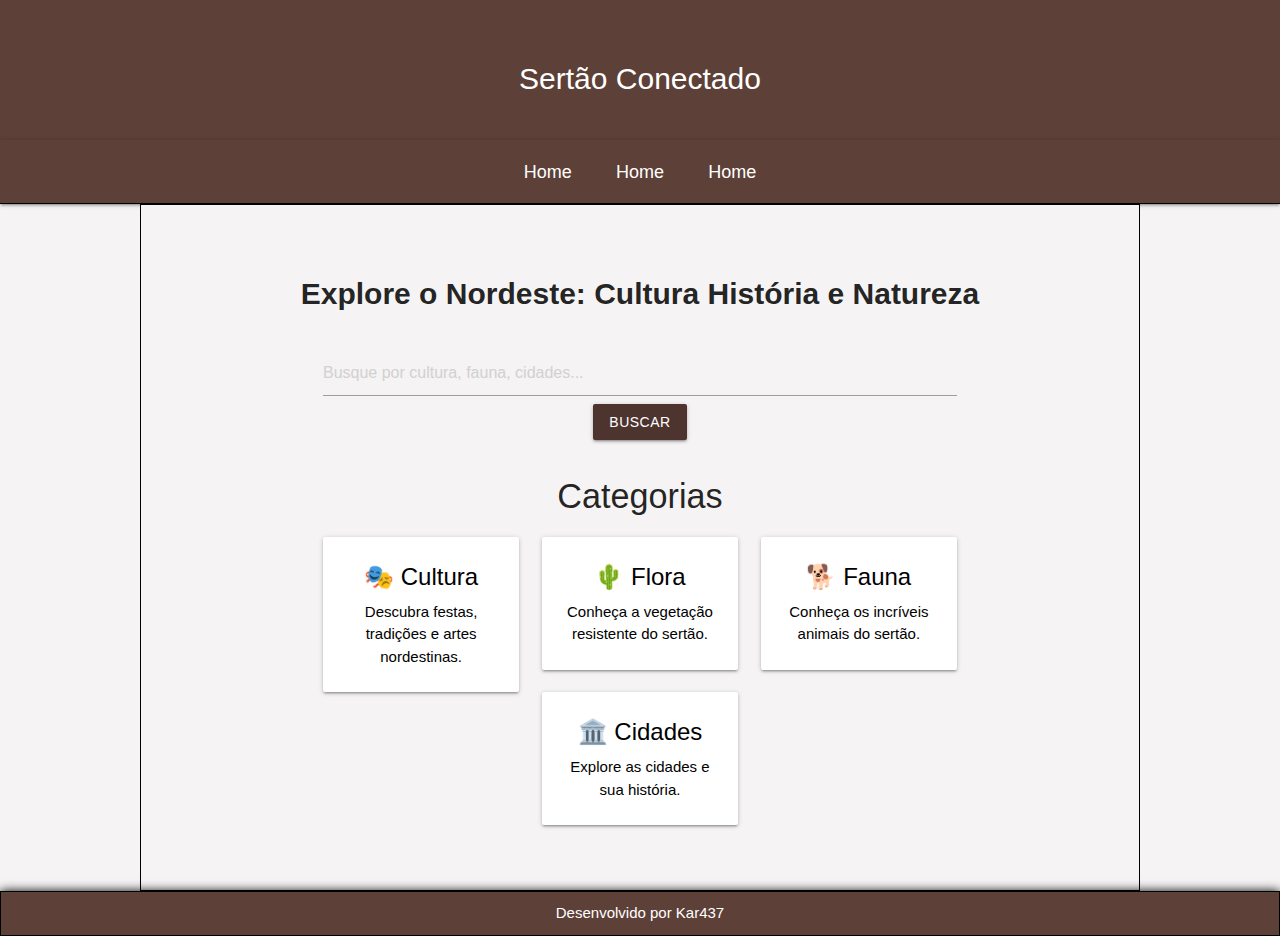
<file: index.html>
<!DOCTYPE html>
<html lang="pt-br">
<head>
    <meta charset="UTF-8">
    <meta name="viewport" content="width=device-width, initial-scale=1.0">

    <!-- Compiled and minified CSS -->
    <link rel="stylesheet" href="https://cdnjs.cloudflare.com/ajax/libs/materialize/1.0.0/css/materialize.min.css">  

    <title>Home</title>
    <link rel="stylesheet" href="style.css">
    <link rel="stylesheet" href="media-queries.css">
</head>
<body>
    <header>
        <h1>Sertão Conectado</h1>
    </header>
    <nav>
        <a href="#">Home</a>
        <a href="#">Home</a>
        <a href="#">Home</a>
    </nav>

    <main>
        <h1>Explore o Nordeste: Cultura História e Natureza</h1>

        <!-- Barra de Busca -->
    <div class="container">
        <div class="row">
            <div class="input-field col s12">
                <input type="text" id="search" placeholder="Busque por cultura, fauna, cidades...">
                <button class="btn waves-effect waves-light brown darken-3">Buscar</button>
            </div>
        </div>
    </div>



    
        <div class="container" id="categorias">
            <h4>Categorias</h4>

        
            
            <a href="categorias/cultura.html">
                <div class="row">
                    <div class="col s12 m4">
                        <div class="card">
                            <div class="card-content">
                                <span class="card-title">🎭 Cultura</span>
                                <p>Descubra festas, tradições e artes nordestinas.</p>
                            </div>
                        </div>
                    </div>
            </a>
   

            <a href="categorias/flora.html">
                <div class="col s12 m4">
                    <div class="card">
                        <div class="card-content">
                            <span class="card-title">🌵 Flora</span>
                            <p>Conheça a vegetação resistente do sertão.</p>
                        </div>
                    </div>
                </div>
            </a>

            <a href="categorias/fauna.html">
                <div class="col s12 m4">
                    <div class="card">
                        <div class="card-content">
                            <span class="card-title">🐕 Fauna</span>
                            <p>Conheça os incríveis animais do sertão.</p>
                        </div>
                    </div>
                </div>
            </a>

            <a href="categorias/cidades.html">
                <div class="col s12 m4">
                    <div class="card">
                        <div class="card-content">
                            <span class="card-title">🏛️ Cidades</span>
                            <p>Explore as cidades e sua história.</p>
                        </div>
                    </div>
                </div>
            </a>

        </div>
    </div>

    
    </main>


    <footer>
        <p>Desenvolvido por Kar437</p>
    </footer>

     <!-- Compiled and minified JavaScript -->
     <script src="https://cdnjs.cloudflare.com/ajax/libs/materialize/1.0.0/js/materialize.min.js"></script>
     
</body>
</html>
</file>
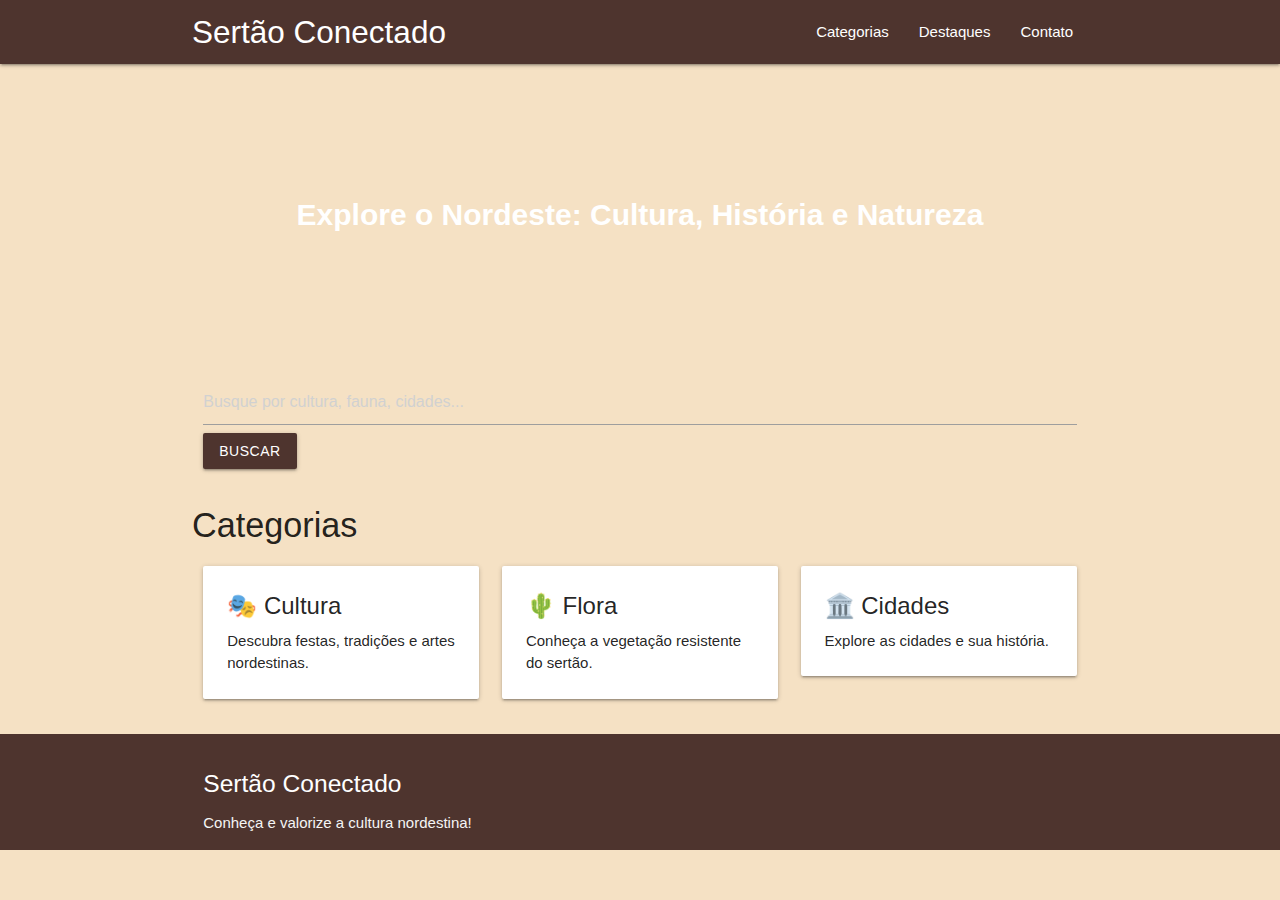
<file: teste.html>
<!DOCTYPE html>
<html lang="pt-br">
<head>
    <meta charset="UTF-8">
    <meta name="viewport" content="width=device-width, initial-scale=1.0">
    <title>Sertão Conectado</title>
    <link rel="stylesheet" href="https://cdnjs.cloudflare.com/ajax/libs/materialize/1.0.0/css/materialize.min.css">
    <link href="https://fonts.googleapis.com/icon?family=Material+Icons" rel="stylesheet">
    <style>
        body {
            background-color: #F5E1C4;
        }
        .hero {
            background: url('https://source.unsplash.com/1600x900/?caatinga') center/cover;
            height: 300px;
            display: flex;
            align-items: center;
            justify-content: center;
            color: white;
            text-align: center;
            font-size: 2rem;
            font-weight: bold;
        }
    </style>
</head>
<body>
    <!-- Cabeçalho -->
    <nav class="brown darken-3">
        <div class="nav-wrapper container">
            <a href="#" class="brand-logo">Sertão Conectado</a>
            <ul class="right hide-on-med-and-down">
                <li><a href="#categorias">Categorias</a></li>
                <li><a href="#destaques">Destaques</a></li>
                <li><a href="#contato">Contato</a></li>
            </ul>
        </div>
    </nav>

    <!-- Seção Hero -->
    <div class="hero">
        <span>Explore o Nordeste: Cultura, História e Natureza</span>
    </div>

    <!-- Barra de Busca -->
    <div class="container">
        <div class="row">
            <div class="input-field col s12">
                <input type="text" id="search" placeholder="Busque por cultura, fauna, cidades...">
                <button class="btn waves-effect waves-light brown darken-3">Buscar</button>
            </div>
        </div>
    </div>

    <!-- Categorias -->
    <div class="container" id="categorias">
        <h4>Categorias</h4>
        <div class="row">
            <div class="col s12 m4">
                <div class="card">
                    <div class="card-content">
                        <span class="card-title">🎭 Cultura</span>
                        <p>Descubra festas, tradições e artes nordestinas.</p>
                    </div>
                </div>
            </div>
            <div class="col s12 m4">
                <div class="card">
                    <div class="card-content">
                        <span class="card-title">🌵 Flora</span>
                        <p>Conheça a vegetação resistente do sertão.</p>
                    </div>
                </div>
            </div>
            <div class="col s12 m4">
                <div class="card">
                    <div class="card-content">
                        <span class="card-title">🏛️ Cidades</span>
                        <p>Explore as cidades e sua história.</p>
                    </div>
                </div>
            </div>
        </div>
    </div>

    <!-- Rodapé -->
    <footer class="page-footer brown darken-3">
        <div class="container">
            <div class="row">
                <div class="col l6 s12">
                    <h5 class="white-text">Sertão Conectado</h5>
                    <p class="grey-text text-lighten-4">Conheça e valorize a cultura nordestina!</p>
                </div>
            </div>
        </div>
    </footer>

    <script src="https://cdnjs.cloudflare.com/ajax/libs/materialize/1.0.0/js/materialize.min.js"></script>
</body>
</html>
</file>
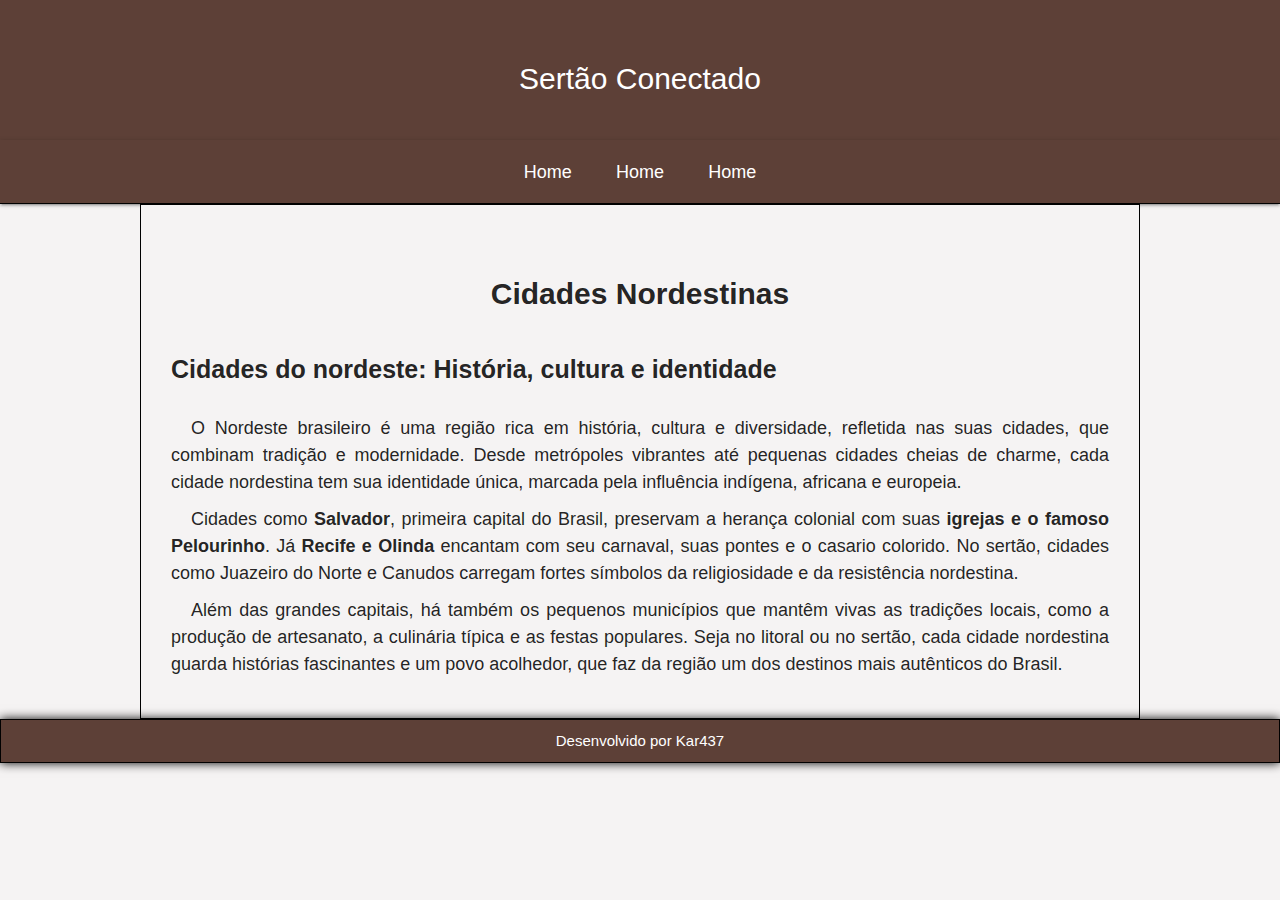
<file: categorias/cidades.html>
<!DOCTYPE html>
<html lang="pt-br">
<head>
    <meta charset="UTF-8">
    <meta name="viewport" content="width=device-width, initial-scale=1.0">

    <!-- Compiled and minified CSS -->
    <link rel="stylesheet" href="https://cdnjs.cloudflare.com/ajax/libs/materialize/1.0.0/css/materialize.min.css">
    
    <title>Home</title>
    <link rel="stylesheet" href="../style.css">
    <link rel="stylesheet" href="../media-queries.css">
</head>
<body>
    <header>
        <h1>Sertão Conectado</h1>
    </header>
    <nav>
        <a href="../index.html">Home</a>
        <a href="#">Home</a>
        <a href="#">Home</a>
    </nav>

    
    <main>

        <h1>Cidades Nordestinas</h1>

        <h2>Cidades do nordeste: História, cultura e identidade</h2>

        <p>
            O Nordeste brasileiro é uma região rica em história, cultura e diversidade, refletida nas suas cidades, que combinam tradição e modernidade. Desde metrópoles vibrantes até pequenas cidades cheias de charme, cada cidade nordestina tem sua identidade única, marcada pela influência indígena, africana e europeia.
        </p>

        <p>
            Cidades como <b>Salvador</b>, primeira capital do Brasil, preservam a herança colonial com suas <b>igrejas e o famoso Pelourinho</b>. Já <b>Recife e Olinda</b> encantam com seu carnaval, suas pontes e o casario colorido. No sertão, cidades como Juazeiro do Norte e Canudos carregam fortes símbolos da religiosidade e da resistência nordestina.
        </p>

        <p>
            Além das grandes capitais, há também os pequenos municípios que mantêm vivas as tradições locais, como a produção de artesanato, a culinária típica e as festas populares. Seja no litoral ou no sertão, cada cidade nordestina guarda histórias fascinantes e um povo acolhedor, que faz da região um dos destinos mais autênticos do Brasil.
        </p>
    </main>

    <footer>
        <p>Desenvolvido por Kar437</p>
    </footer>

     <!-- Compiled and minified JavaScript -->
     <script src="https://cdnjs.cloudflare.com/ajax/libs/materialize/1.0.0/js/materialize.min.js"></script>
     
</body>
</html>
</file>
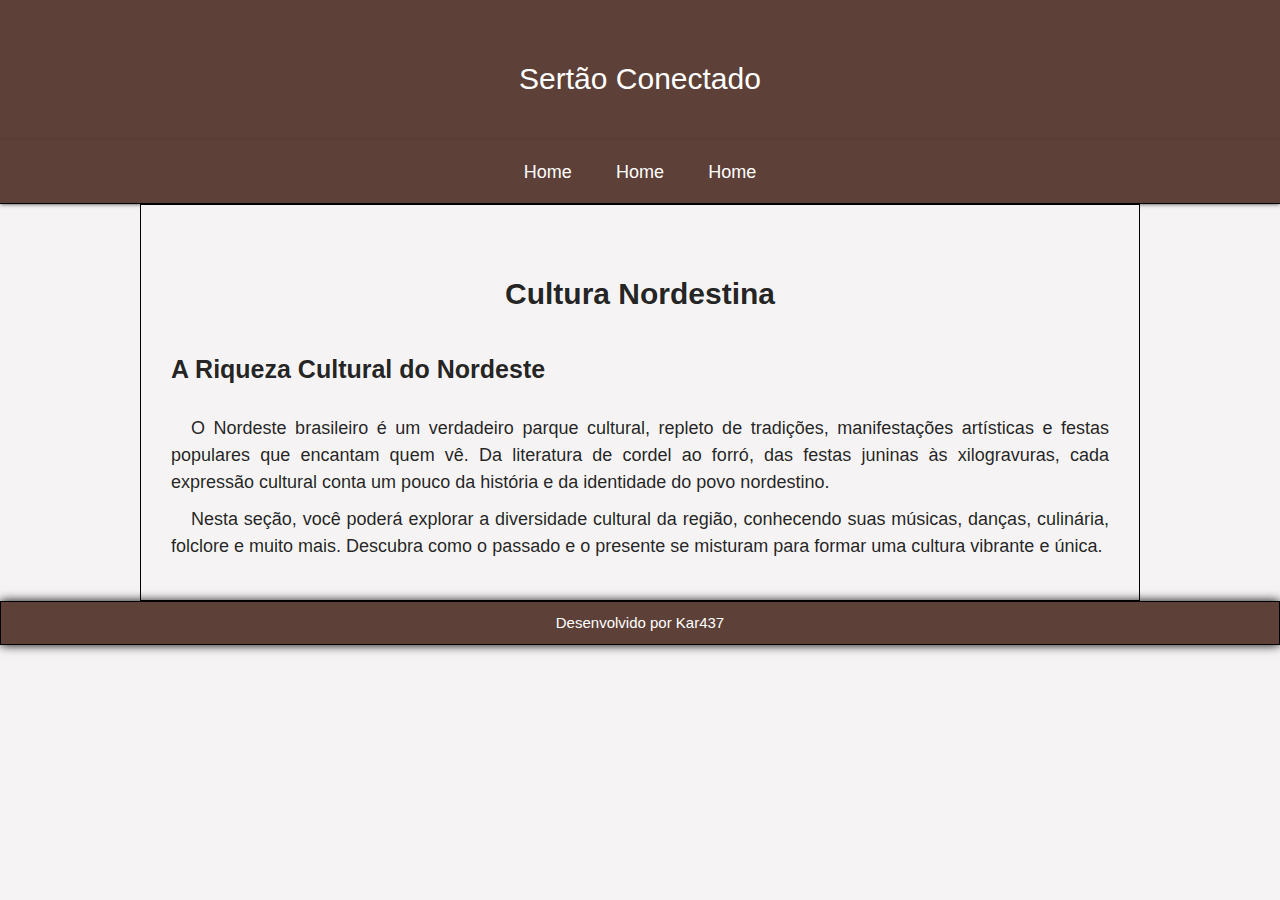
<file: categorias/cultura.html>
<!DOCTYPE html>
<html lang="pt-br">
<head>
    <meta charset="UTF-8">
    <meta name="viewport" content="width=device-width, initial-scale=1.0">

    <!-- Compiled and minified CSS -->
    <link rel="stylesheet" href="https://cdnjs.cloudflare.com/ajax/libs/materialize/1.0.0/css/materialize.min.css">
    
    <title>Home</title>
    <link rel="stylesheet" href="../style.css">
    <link rel="stylesheet" href="../media-queries.css"></head>
<body>
    <header>
        <h1>Sertão Conectado</h1>
    </header>
    <nav>
        <a href="../index.html">Home</a>
        <a href="#">Home</a>
        <a href="#">Home</a>
    </nav>

    <main>
        <h1>Cultura Nordestina</h1>    

        <h2>A Riqueza Cultural do Nordeste</h2>

        <p>O Nordeste brasileiro é um verdadeiro parque cultural, repleto de tradições, manifestações artísticas e festas populares que encantam quem vê. Da literatura de cordel ao forró, das festas juninas às xilogravuras, cada expressão cultural conta um pouco da história e da identidade do povo nordestino.</p>

        <p>Nesta seção, você poderá explorar a diversidade cultural da região, conhecendo suas músicas, danças, culinária, folclore e muito mais. Descubra como o passado e o presente se misturam para formar uma cultura vibrante e única.</p>
    
    </main>


    <footer>
        <p>Desenvolvido por Kar437</p>
    </footer>

    <!-- Compiled and minified JavaScript -->
    <script src="https://cdnjs.cloudflare.com/ajax/libs/materialize/1.0.0/js/materialize.min.js"></script>

</body>
</html>
</file>
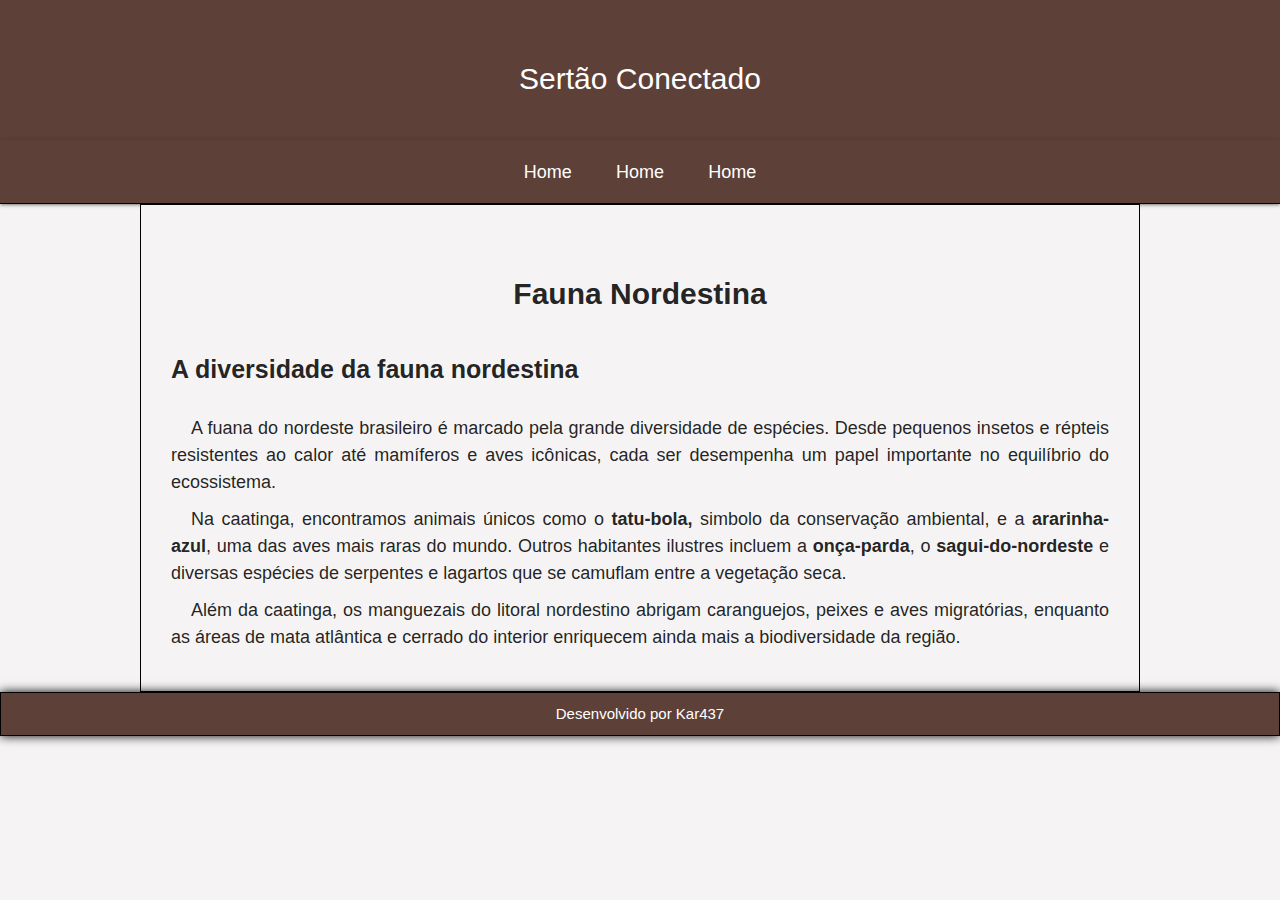
<file: categorias/fauna.html>
<!DOCTYPE html>
<html lang="pt-br">
<head>
    <meta charset="UTF-8">
    <meta name="viewport" content="width=device-width, initial-scale=1.0">

    <!-- Compiled and minified CSS -->
    <link rel="stylesheet" href="https://cdnjs.cloudflare.com/ajax/libs/materialize/1.0.0/css/materialize.min.css">

    <title>Home</title>
    <link rel="stylesheet" href="../style.css">
    <link rel="stylesheet" href="../media-queries.css"></head>
<body>
    <header>
        <h1>Sertão Conectado</h1>
    </header>
    <nav>
        <a href="../index.html">Home</a>
        <a href="#">Home</a>
        <a href="#">Home</a>
    </nav>

    <main>

        <h1>Fauna Nordestina</h1>

        <h2>A diversidade da fauna nordestina</h2>

        <p>
            A fuana do nordeste brasileiro é marcado pela grande diversidade de espécies. Desde pequenos insetos e répteis resistentes ao calor até mamíferos e aves icônicas, cada ser desempenha um papel importante no equilíbrio do ecossistema.
        </p>

        <p>
            Na caatinga, encontramos animais únicos como o <b>tatu-bola,</b> simbolo da conservação ambiental, e a <b>ararinha-azul</b>, uma das aves mais raras do mundo. Outros habitantes ilustres incluem a <b>onça-parda</b>, o <b>sagui-do-nordeste</b> e diversas espécies de serpentes e lagartos que se camuflam entre a vegetação seca. </b>
        </p>
    
        <p>
            Além da caatinga, os manguezais do litoral nordestino abrigam caranguejos, peixes e aves migratórias, enquanto as áreas de mata atlântica e cerrado do interior enriquecem ainda mais a biodiversidade da região.
        </p>

        
    </main>


    <footer>
        <p>Desenvolvido por Kar437</p>
    </footer>

     <!-- Compiled and minified JavaScript -->
     <script src="https://cdnjs.cloudflare.com/ajax/libs/materialize/1.0.0/js/materialize.min.js"></script>
     
</body>
</html>
</file>
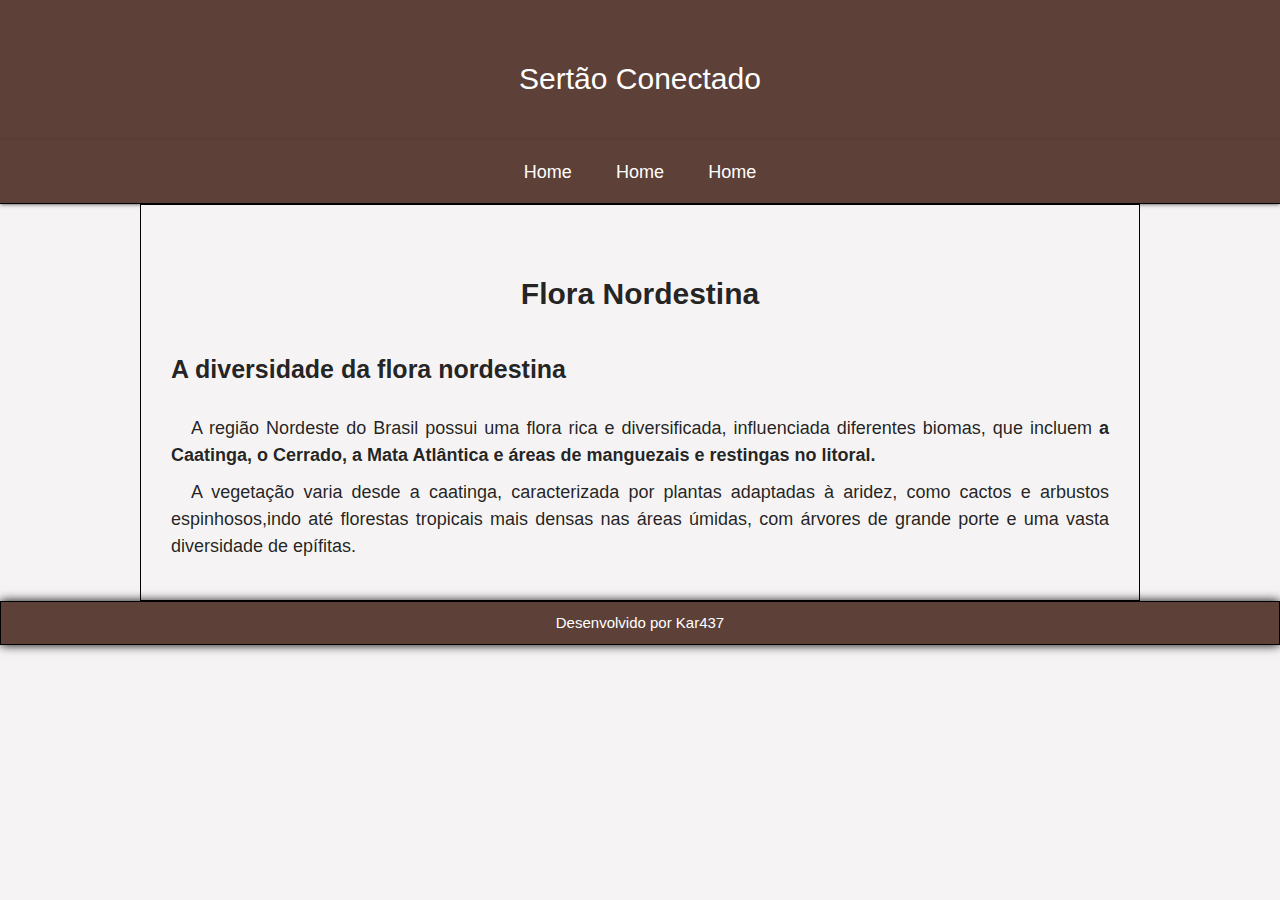
<file: categorias/flora.html>
<!DOCTYPE html>
<html lang="pt-br">
<head>
    <meta charset="UTF-8">
    <meta name="viewport" content="width=device-width, initial-scale=1.0">

    <!-- Compiled and minified CSS -->
    <link rel="stylesheet" href="https://cdnjs.cloudflare.com/ajax/libs/materialize/1.0.0/css/materialize.min.css">

    <title>Home</title>
    <link rel="stylesheet" href="../style.css">
    <link rel="stylesheet" href="../media-queries.css"></head>
<body>
    <header>
        <h1>Sertão Conectado</h1>
    </header>
    <nav>
        <a href="../index.html">Home</a>
        <a href="#">Home</a>
        <a href="#">Home</a>
    </nav>

    
    <main>

        <h1>Flora Nordestina</h1>

        <h2>A diversidade da flora nordestina</h2>

        <p>
            A região Nordeste do Brasil possui uma flora rica e diversificada, influenciada diferentes biomas, que incluem <b>a Caatinga, o Cerrado, a Mata Atlântica e áreas de manguezais e restingas no litoral.</b>
        </p>


        <p>
            A vegetação varia desde a caatinga, caracterizada por plantas adaptadas à aridez, como cactos e arbustos espinhosos,indo até florestas tropicais mais densas nas áreas úmidas, com árvores de grande porte e uma vasta diversidade de epífitas.
        </p>


    </main>

    <footer>
        <p>Desenvolvido por Kar437</p>
    </footer>

     <!-- Compiled and minified JavaScript -->
     <script src="https://cdnjs.cloudflare.com/ajax/libs/materialize/1.0.0/js/materialize.min.js"></script>
     
</body>
</html>
</file>
<file: style.css>
/*
    em HTML é id = em CSS é #
    em HTML é class = em CSS é .

    #D96C06 (Laranja queimado)
    #7A4419 (Marrom-terra)
    #F5E1C4 (Areia clara)
    #2E7D32 (Verde Mandacaru)
*/
*{
    margin: 0px;
    padding: 0px;
    font-family: Arial, Helvetica, sans-serif;
}

body{
    background-color: #F5F3F3;
}


header{
    background-color: #5D4037;
    color: white;

    text-align: center;
    padding: 20px;
    h1{
        font-size: 30px;
    }
}



nav {
    color: white;
    background-color: #5D4037;
    text-align: center;

    border-bottom: 1px solid black;
   
    
}

nav a{
    padding-right: 20px;
    padding-left: 20px;
    padding-bottom: 10px;
    padding-top: 10px;
    text-decoration: none;

    font-size: large;
    
}

nav a:hover{
    text-decoration: underline;
    color: #F5E1C4 ;
}



main{
    background-color: #F5F3F3;
    text-align: center;
    padding: 30px;
    border: 1px solid black;

}

main > h1{
    font-size: 30px;
    font-weight: bold;
}

main > h2{
    font-size: 25px;
    text-align: left;
    font-weight: bold;

    padding: 10px 0px 10px 0px;

}

main > p{
    text-align: justify;
    font-size: large;
    text-indent: 20px;

    padding-bottom: 10px;
    
}

main a{
    text-decoration: none;
    color : black;
}



footer{
    background-color: #5D4037;
    color: white;

    text-align: center;
    padding: 10px;
    border: 1px solid black;
    box-shadow: 0px 0px 10px black;
}
</file>
<file: media-queries.css>
@charset "UTF-8";

/* Typical Device Breakpoints
-------------------------------
Pequenas telas: até 600px
Celular: 600px até 768px
Tablet: 768px até 992px
Desktop: 992px até 1200px
Grandes Telas: acima de 1200px
*/

@media screen and (min-width: 768px) and (max-width: 992px) {
    main{
        max-width: 600px;
        margin: auto;
    }
    
   
      
}
 @media screen and (min-width: 992px) and (max-width: 1200px) {
    main{
        max-width: 800px;
        margin: auto;
        
    }
    main.two{
        max-width: 900px;
    }
 }

@media screen and (min-width: 1200px) {
    main{
        max-width: 1000px;
        margin: auto;
    }

    main.two{
        max-width: 1200px;
    }
}
</file>
